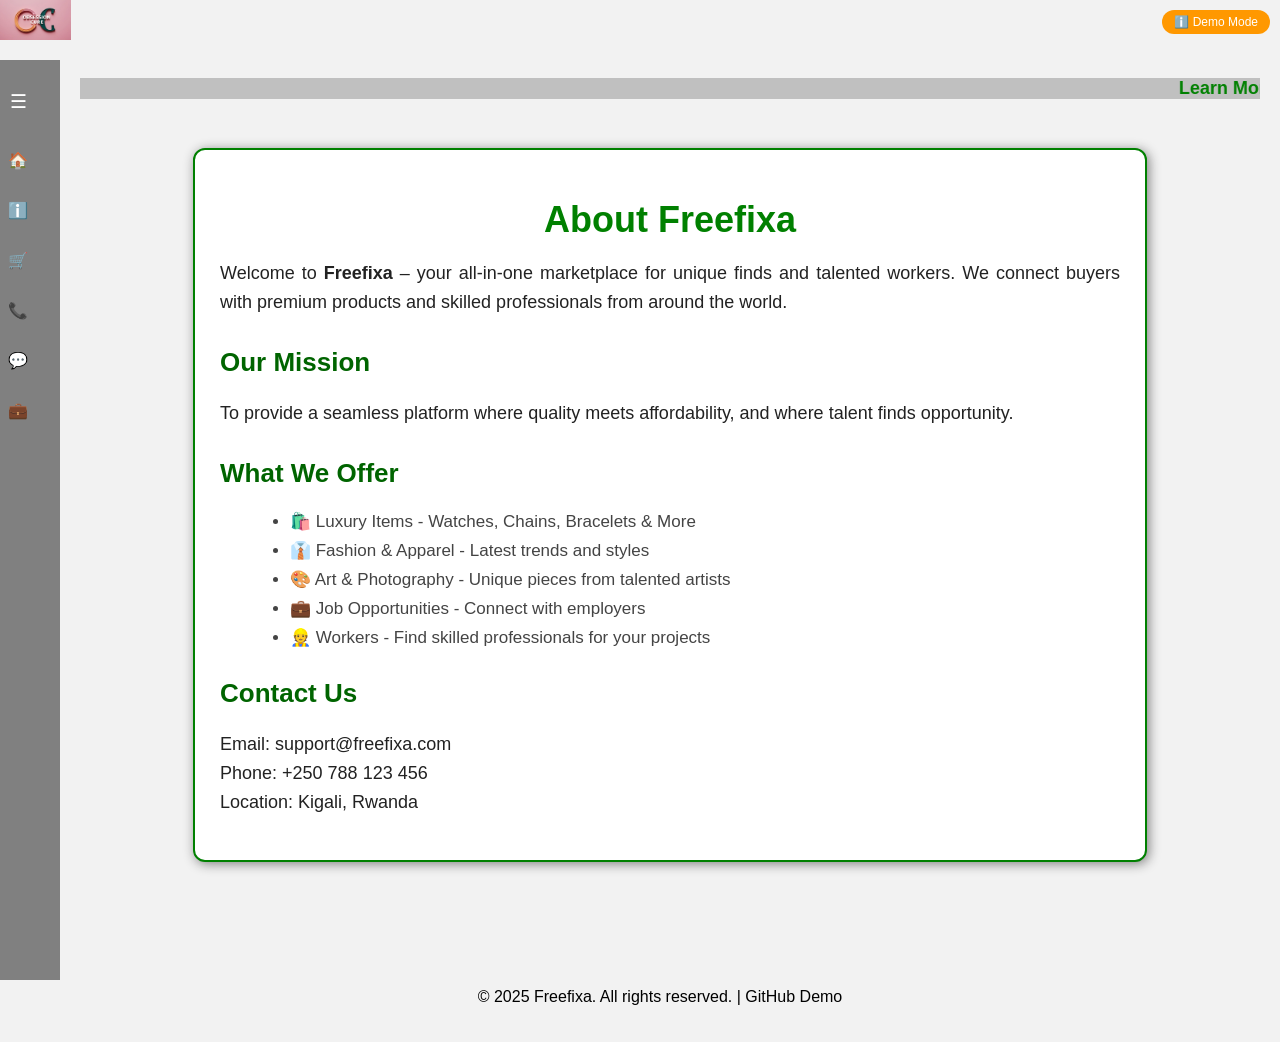
<file: about.html>
<!DOCTYPE html>
<html lang="en">
<head>
    <meta charset="UTF-8">
    <title>About - Freefixa</title>
    <link rel="stylesheet" href="new 1.css">
    <link rel="icon" href="gad.jpg">
    <style>
        .demo-badge {
            position: fixed;
            top: 10px;
            right: 10px;
            background: #ff9800;
            color: white;
            padding: 5px 12px;
            border-radius: 20px;
            font-size: 12px;
            z-index: 9999;
        }
        .about-container {
            margin: 30px auto;
            padding: 25px;
            max-width: 900px;
            border: 2px solid green;
            border-radius: 12px;
            background-color: #ffffff;
            box-shadow: 2px 2px 12px gray;
        }
        .about-container h1 {
            font-size: 36px;
            color: green;
            margin-bottom: 15px;
        }
        .about-container p {
            font-size: 18px;
            line-height: 1.6;
            color: #222;
            text-align: justify;
        }
        .about-container h2 {
            color: darkgreen;
            font-size: 26px;
            margin-top: 30px;
            text-align: left;
        }
        .about-container ul {
            text-align: left;
            margin-left: 30px;
            font-size: 17px;
            color: #444;
        }
        .about-container li {
            margin: 8px 0;
        }
    </style>
</head>
<body>

<div class="demo-badge">ℹ️ Demo Mode</div>

<div class="logo"><img src="logo.jpg"></div><br>

<!-- Sidebar -->
<input type="checkbox" id="menu-toggle">
<div class="sidebar">
    <label for="menu-toggle" class="menu-label">☰ <span class="label-text">Menu</span></label>
    <ul class="menu-items">
        <li><a href="index.html">🏠 <span class="label-text">Home</span></a></li>
        <li><a href="about.html">ℹ️ <span class="label-text">About</span></a></li>
        <li><a href="lux.html">🛒 <span class="label-text">Shop</span></a></li>
        <li><a href="contact.html">📞 <span class="label-text">Contact</span></a></li>
        <li><a href="feedback.html">💬 <span class="label-text">Feedback</span></a></li>
        <li><a href="jobs.html">💼 <span class="label-text">Jobs</span></a></li>
    </ul>
</div>

<div class="main-content">
    <marquee>Learn More About Freefixa - Your Trusted Marketplace</marquee>
    
    <div class="about-container">
        <h1>About Freefixa</h1>
        <p>Welcome to <strong>Freefixa</strong> – your all-in-one marketplace for unique finds and talented workers. We connect buyers with premium products and skilled professionals from around the world.</p>
        
        <h2>Our Mission</h2>
        <p>To provide a seamless platform where quality meets affordability, and where talent finds opportunity.</p>
        
        <h2>What We Offer</h2>
        <ul>
            <li>🛍️ Luxury Items - Watches, Chains, Bracelets & More</li>
            <li>👔 Fashion & Apparel - Latest trends and styles</li>
            <li>🎨 Art & Photography - Unique pieces from talented artists</li>
            <li>💼 Job Opportunities - Connect with employers</li>
            <li>👷 Workers - Find skilled professionals for your projects</li>
        </ul>
        
        <h2>Contact Us</h2>
        <p>Email: support@freefixa.com<br>Phone: +250 788 123 456<br>Location: Kigali, Rwanda</p>
    </div>
</div>

<footer>
    <p>&copy; 2025 Freefixa. All rights reserved. | GitHub Demo</p>
</footer>

</body>
</html>
</file>
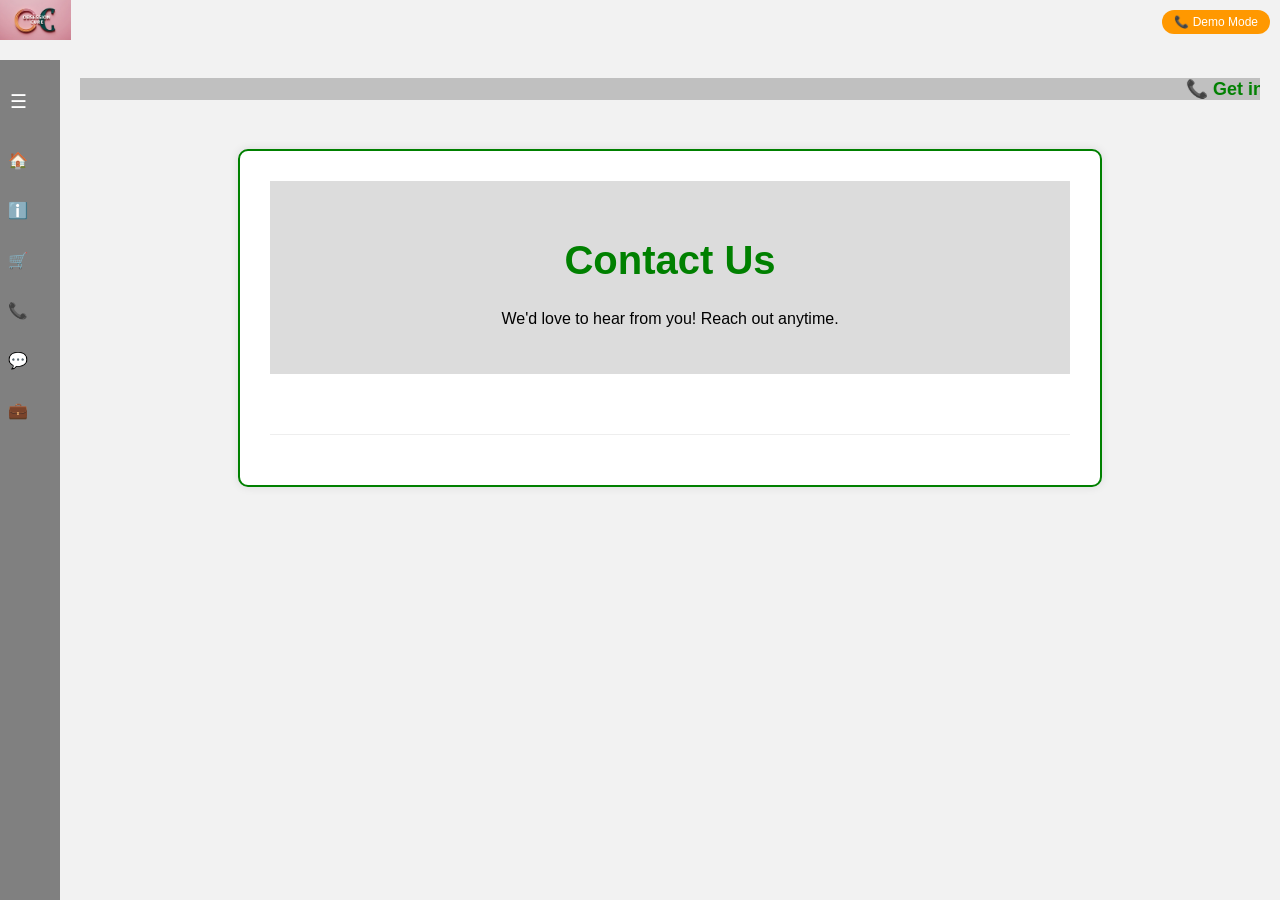
<file: contact.html>
<!DOCTYPE html>
<html lang="en">
<head>
    <meta charset="UTF-8">
    <title>Contact - Freefixa</title>
    <link rel="stylesheet" href="new 1.css">
    <link rel="icon" href="gad.jpg">
    <style>
        .demo-badge {
            position: fixed;
            top: 10px;
            right: 10px;
            background: #ff9800;
            color: white;
            padding: 5px 12px;
            border-radius: 20px;
            font-size: 12px;
            z-index: 9999;
        }
        .contact-details {
            max-width: 800px;
            margin: 30px auto;
            background-color: white;
            padding: 30px;
            border-radius: 10px;
            box-shadow: 0 0 10px rgba(0,0,0,0.1);
            border: 2px solid green;
        }
        .contact-item {
            margin-bottom: 20px;
            padding: 15px;
            border-bottom: 1px solid #eee;
        }
        .contact-item h3 {
            color: darkgreen;
            margin-bottom: 5px;
        }
        .contact-item p {
            font-size: 16px;
            margin: 0;
            color: #555;
        }
        .contact-header {
            text-align: center;
            margin-bottom: 30px;
        }
        .contact-header h1 {
            color: green;
            font-size: 2.5em;
        }
        .social-links a {
            display: inline-block;
            margin: 10px;
            padding: 10px 20px;
            background: green;
            color: white;
            text-decoration: none;
            border-radius: 5px;
        }
        .social-links a:hover {
            background: darkgreen;
        }
    </style>
</head>
<body>

<div class="demo-badge">📞 Demo Mode</div>

<div class="logo"><img src="logo.jpg"></div><br>

<!-- Sidebar -->
<input type="checkbox" id="menu-toggle">
<div class="sidebar">
    <label for="menu-toggle" class="menu-label">☰ <span class="label-text">Menu</span></label>
    <ul class="menu-items">
        <li><a href="index.html">🏠 <span class="label-text">Home</span></a></li>
        <li><a href="about.html">ℹ️ <span class="label-text">About</span></a></li>
        <li><a href="lux.html">🛒 <span class="label-text">Shop</span></a></li>
        <li><a href="contact.html">📞 <span class="label-text">Contact</span></a></li>
        <li><a href="feedback.html">💬 <span class="label-text">Feedback</span></a></li>
        <li><a href="jobs.html">💼 <span class="label-text">Jobs</span></a></li>
    </ul>
</div>

<div class="main-content">
    <marquee>📞 Get in Touch with Us - We're Here to Help!</marquee>
    
    <div class="contact-details">
        <div class="contact-header">
            <h1>Contact Us</h1>
            <p>We'd love to hear from you! Reach out anytime.</p>
        </div>
        
        <div class="contact-item">
</file>
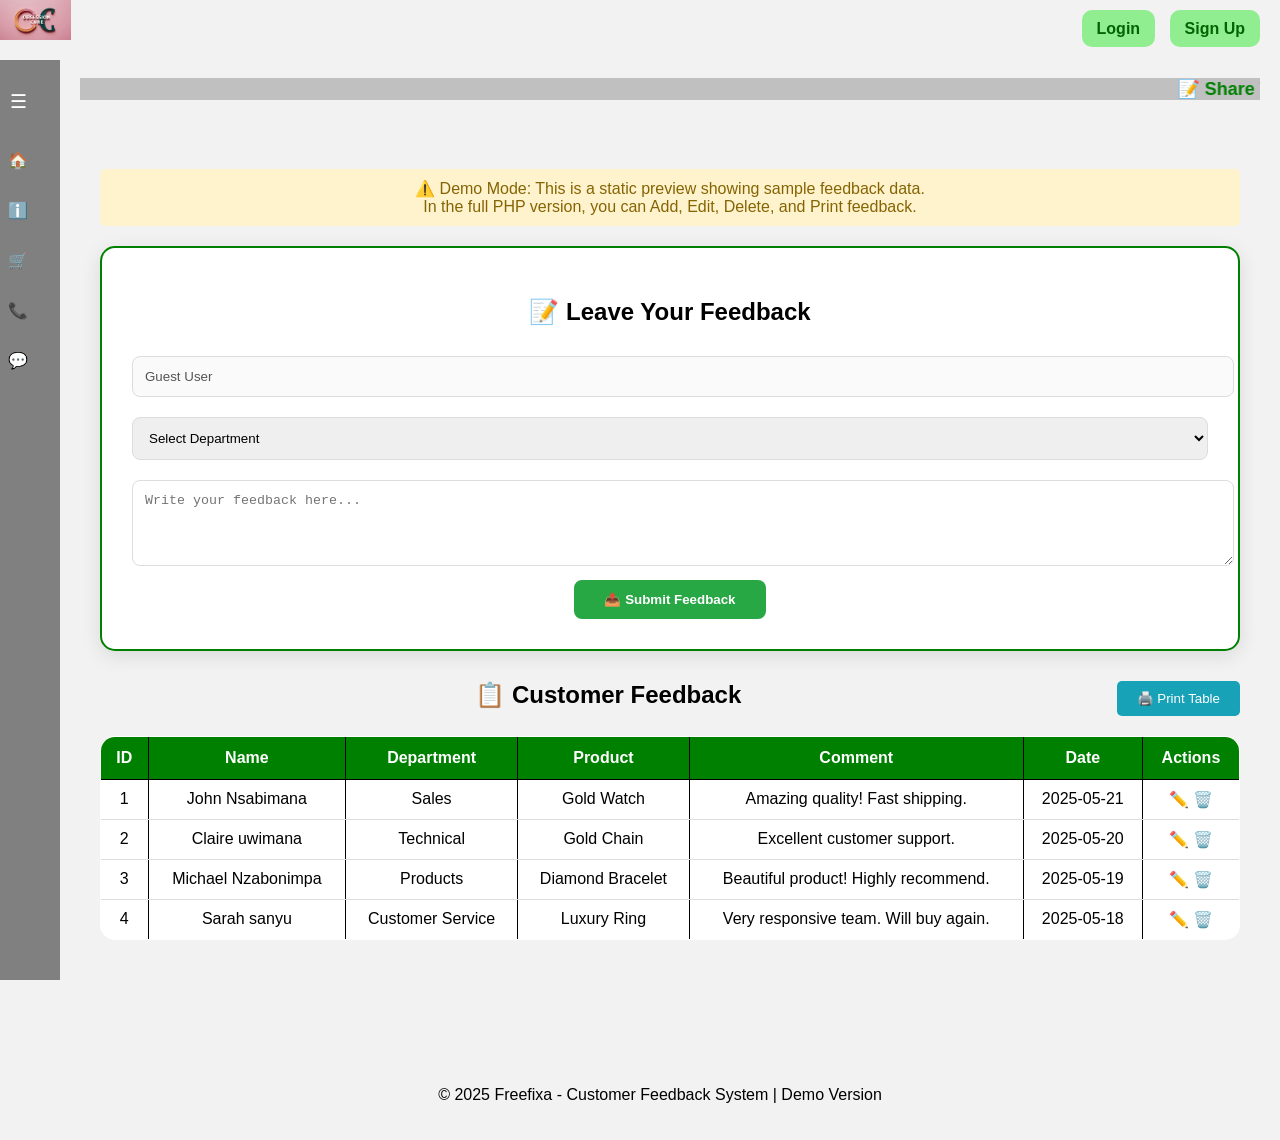
<file: feedback.html>
<!DOCTYPE html>
<html lang="en">
<head>
    <meta charset="UTF-8">
    <title>Feedback - Freefixa</title>
    <link rel="icon" href="gad.jpg">
    <link rel="stylesheet" href="new 1.css">
    <meta name="viewport" content="width=device-width, initial-scale=1.0">
    <style>
        .feedback-container { max-width: 1200px; margin: 30px auto; padding: 20px; }
        .form-box {
            background: white;
            padding: 30px;
            margin-bottom: 30px;
            border-radius: 15px;
            box-shadow: 0 5px 20px rgba(0,0,0,0.1);
            border: 2px solid green;
        }
        .form-box input, .form-box select, .form-box textarea {
            width: 100%;
            padding: 12px;
            margin: 10px 0;
            border: 1px solid #ddd;
            border-radius: 8px;
        }
        .form-box button {
            background: #28a745;
            color: white;
            padding: 12px 30px;
            border: none;
            border-radius: 8px;
            cursor: pointer;
            font-weight: bold;
        }
        table {
            width: 100%;
            border-collapse: collapse;
            background: white;
            border-radius: 15px;
            overflow: hidden;
        }
        th { background: green; color: white; padding: 12px; }
        td { padding: 10px; border-bottom: 1px solid #ddd; }
        .print-btn {
            background: #17a2b8;
            color: white;
            padding: 10px 20px;
            border: none;
            border-radius: 5px;
            cursor: pointer;
            margin-bottom: 20px;
            float: right;
        }
        .demo-note {
            background: #fff3cd;
            color: #856404;
            padding: 10px;
            border-radius: 5px;
            margin-bottom: 20px;
            text-align: center;
        }
        @media print {
            .form-box, .print-btn, .demo-note, .sidebar, marquee, footer, .auth-buttons { display: none; }
        }
    </style>
</head>
<body>

<div class="logo"><img src="logo.jpg" alt="Freefixa Logo"></div><br>


<!-- Sidebar -->
<input type="checkbox" id="menu-toggle">
<div class="sidebar">
    <label for="menu-toggle" class="menu-label">☰ <span class="label-text">Menu</span></label>
    <ul class="menu-items">
        <li><a href="index.html">🏠 <span class="label-text">Home</span></a></li>
        <li><a href="about.html">ℹ️ <span class="label-text">About</span></a></li>
        <li><a href="lux.html">🛒 <span class="label-text">Shop</span></a></li>
        <li><a href="contact.html">📞 <span class="label-text">Contact</span></a></li>
        <li><a href="feedback.html">💬 <span class="label-text">Feedback</span></a></li>
    </ul>
</div>

<div class="auth-buttons">
    <a href="login.html" class="btn">Login</a>
    <a href="signup.html" class="btn">Sign Up</a>
</div>

<div class="main-content">
    <marquee>📝 Share Your Feedback - We Value Your Opinion!</marquee>

    <div class="feedback-container">
        <div class="demo-note">
            ⚠️ Demo Mode: This is a static preview showing sample feedback data.<br>
            In the full PHP version, you can Add, Edit, Delete, and Print feedback.
        </div>
        
        <!-- Feedback Form -->
        <div class="form-box">
            <h2>📝 Leave Your Feedback</h2>
            <form onsubmit="alert('🎉 Thank you for your feedback! (Demo Mode)'); return false;">
                <input type="text" value="Guest User" disabled>
                <select required>
                    <option value="">Select Department</option>
                    <option value="Sales">🛒 Sales Department</option>
                    <option value="Technical">💻 Technical Support</option>
                    <option value="Customer Service">🤝 Customer Service</option>
                    <option value="Management">👔 Management</option>
                    <option value="Products">📦 Products Quality</option>
                </select>
                <textarea rows="4" placeholder="Write your feedback here..."></textarea>
                <button type="submit">📤 Submit Feedback</button>
            </form>
        </div>
        
        <!-- Print Button -->
        <button class="print-btn" onclick="window.print()">🖨️ Print Table</button>
        
        <!-- Feedback Table -->
        <h2>📋 Customer Feedback</h2>
        <table>
            <thead>
                <tr><th>ID</th><th>Name</th><th>Department</th><th>Product</th><th>Comment</th><th>Date</th><th>Actions</th></tr>
            </thead>
            <tbody>
                <tr><td>1</td><td>John Nsabimana</td><td>Sales</td><td>Gold Watch</td><td>Amazing quality! Fast shipping.</td><td>2025-05-21</td><td>✏️ 🗑️</td></tr>
                <tr><td>2</td><td>Claire uwimana</td><td>Technical</td><td>Gold Chain</td><td>Excellent customer support.</td><td>2025-05-20</td><td>✏️ 🗑️</td></tr>
                <tr><td>3</td><td>Michael Nzabonimpa</td><td>Products</td><td>Diamond Bracelet</td><td>Beautiful product! Highly recommend.</td><td>2025-05-19</td><td>✏️ 🗑️</td></tr>
                <tr><td>4</td><td>Sarah sanyu</td><td>Customer Service</td><td>Luxury Ring</td><td>Very responsive team. Will buy again.</td><td>2025-05-18</td><td>✏️ 🗑️</td></tr>
            </tbody>
        </table>
    </div>
</div>

<footer>
    <p>&copy; 2025 Freefixa - Customer Feedback System | Demo Version</p>
</footer>

</body>
</html>
</file>
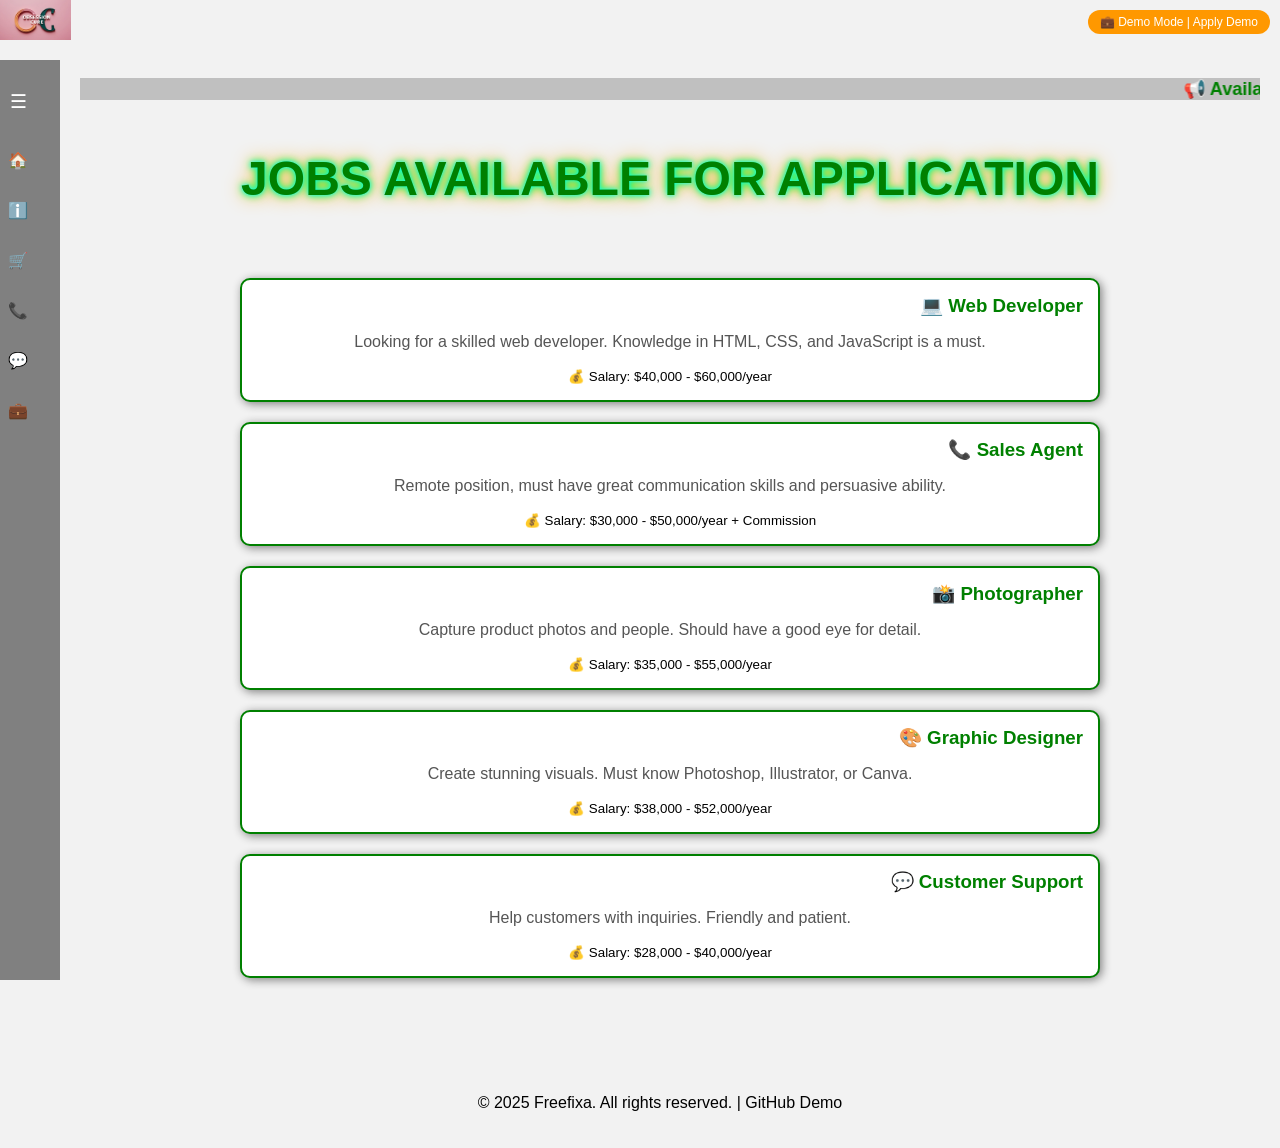
<file: jobs.html>
<!DOCTYPE html>
<html lang="en">
<head>
    <meta charset="UTF-8">
    <title>Jobs - Freefixa</title>
    <link rel="stylesheet" href="new 1.css">
    <link rel="icon" href="gad.jpg">
    <style>
        .demo-badge {
            position: fixed;
            top: 10px;
            right: 10px;
            background: #ff9800;
            color: white;
            padding: 5px 12px;
            border-radius: 20px;
            font-size: 12px;
            z-index: 9999;
        }
        .jobs-section {
            text-align: center;
            margin-top: 30px;
        }
        .job-card {
            border: 2px solid green;
            border-radius: 10px;
            padding: 15px;
            margin: 20px auto;
            width: 70%;
            background-color: white;
            box-shadow: 2px 2px 10px gray;
            cursor: pointer;
            transition: transform 0.2s;
        }
        .job-card:hover {
            transform: scale(1.02);
            background: #f9f9f9;
        }
        .job-card h3 {
            color: green;
            margin: 0 0 10px 0;
        }
        .job-card p {
            color: #555;
        }
        .modal {
            display: none;
            position: fixed;
            top: 50%;
            left: 50%;
            transform: translate(-50%, -50%);
            background: white;
            padding: 30px;
            border-radius: 15px;
            box-shadow: 0 0 20px rgba(0,0,0,0.3);
            z-index: 1000;
            width: 90%;
            max-width: 500px;
            border: 2px solid green;
        }
        .modal input, .modal textarea {
            width: 100%;
            padding: 10px;
            margin: 10px 0;
            border: 1px solid #ddd;
            border-radius: 5px;
        }
        .modal button {
            background: #28a745;
            color: white;
            padding: 10px 20px;
            border: none;
            border-radius: 5px;
            cursor: pointer;
        }
        .close {
            float: right;
            font-size: 28px;
            cursor: pointer;
            color: red;
        }
        .overlay {
            display: none;
            position: fixed;
            top: 0;
            left: 0;
            width: 100%;
            height: 100%;
            background: rgba(0,0,0,0.5);
            z-index: 999;
        }
        .success-msg {
            background: #d4edda;
            color: #155724;
            padding: 10px;
            border-radius: 5px;
            margin-bottom: 15px;
            display: none;
        }
    </style>
</head>
<body>

<div class="demo-badge">💼 Demo Mode | Apply Demo</div>

<div class="logo"><img src="logo.jpg"></div><br>

<!-- Sidebar -->
<input type="checkbox" id="menu-toggle">
<div class="sidebar">
    <label for="menu-toggle" class="menu-label">☰ <span class="label-text">Menu</span></label>
    <ul class="menu-items">
        <li><a href="index.html">🏠 <span class="label-text">Home</span></a></li>
        <li><a href="about.html">ℹ️ <span class="label-text">About</span></a></li>
        <li><a href="lux.html">🛒 <span class="label-text">Shop</span></a></li>
        <li><a href="contact.html">📞 <span class="label-text">Contact</span></a></li>
        <li><a href="feedback.html">💬 <span class="label-text">Feedback</span></a></li>
        <li><a href="jobs.html">💼 <span class="label-text">Jobs</span></a></li>
    </ul>
</div>

<div class="main-content">
    <marquee>📢 Available Jobs for You - Apply Now! 📢</marquee>
    
    <h1 class="cool-header">JOBS AVAILABLE FOR APPLICATION</h1>
    
    <div id="successMsg" class="success-msg"></div>
    
    <div class="jobs-section">
        <div class="job-card" onclick="openJobModal('Web Developer', '$40,000 - $60,000/year')">
            <h3>💻 Web Developer</h3>
            <p>Looking for a skilled web developer. Knowledge in HTML, CSS, and JavaScript is a must.</p>
            <small>💰 Salary: $40,000 - $60,000/year</small>
        </div>

        <div class="job-card" onclick="openJobModal('Sales Agent', '$30,000 - $50,000/year + Commission')">
            <h3>📞 Sales Agent</h3>
            <p>Remote position, must have great communication skills and persuasive ability.</p>
            <small>💰 Salary: $30,000 - $50,000/year + Commission</small>
        </div>

        <div class="job-card" onclick="openJobModal('Photographer', '$35,000 - $55,000/year')">
            <h3>📸 Photographer</h3>
            <p>Capture product photos and people. Should have a good eye for detail.</p>
            <small>💰 Salary: $35,000 - $55,000/year</small>
        </div>

        <div class="job-card" onclick="openJobModal('Graphic Designer', '$38,000 - $52,000/year')">
            <h3>🎨 Graphic Designer</h3>
            <p>Create stunning visuals. Must know Photoshop, Illustrator, or Canva.</p>
            <small>💰 Salary: $38,000 - $52,000/year</small>
        </div>

        <div class="job-card" onclick="openJobModal('Customer Support', '$28,000 - $40,000/year')">
            <h3>💬 Customer Support</h3>
            <p>Help customers with inquiries. Friendly and patient.</p>
            <small>💰 Salary: $28,000 - $40,000/year</small>
        </div>
    </div>
</div>

<!-- Modal -->
<div id="overlay" class="overlay" onclick="closeModal()"></div>
<div id="jobModal" class="modal">
    <span class="close" onclick="closeModal()">&times;</span>
    <h2 id="modalTitle">Apply for Job</h2>
    <p id="modalSalary"></p>
    <form id="jobForm">
        <input type="text" id="applicantName" placeholder="Full Name" required>
        <input type="email" id="applicantEmail" placeholder="Email" required>
        <input type="tel" id="applicantPhone" placeholder="Phone Number" required>
        <textarea id="applicantMessage" rows="4" placeholder="Why are you suitable for this job?" required></textarea>
        <button type="button" onclick="submitApplication()">Submit Application</button>
    </form>
</div>

<footer>
    <p>&copy; 2025 Freefixa. All rights reserved. | GitHub Demo</p>
</footer>

<script>
    let currentJob = '';
    
    function openJobModal(jobTitle, salary) {
        currentJob = jobTitle;
        document.getElementById('modalTitle').innerHTML = `Apply for ${jobTitle}`;
        document.getElementById('modalSalary').innerHTML = `<strong>💰 Salary:</strong> ${salary}`;
        document.getElementById('jobModal').style.display = 'block';
        document.getElementById('overlay').style.display = 'block';
    }
    
    function closeModal() {
        document.getElementById('jobModal').style.display = 'none';
        document.getElementById('overlay').style.display = 'none';
        document.getElementById('jobForm').reset();
    }
    
    function submitApplication() {
        let name = document.getElementById('applicantName').value;
        let email = document.getElementById('applicantEmail').value;
        let phone = document.getElementById('applicantPhone').value;
        let message = document.getElementById('applicantMessage').value;
        
        if(!name || !email || !phone || !message) {
            alert('Please fill all fields!');
            return;
        }
        
        let successMsg = document.getElementById('successMsg');
        successMsg.innerHTML = `✅ Application submitted successfully for ${currentJob}! We'll contact you soon.`;
        successMsg.style.display = 'block';
        
        closeModal();
        
        setTimeout(() => {
            successMsg.style.display = 'none';
        }, 5000);
    }
</script>

</body>
</html>
</file>
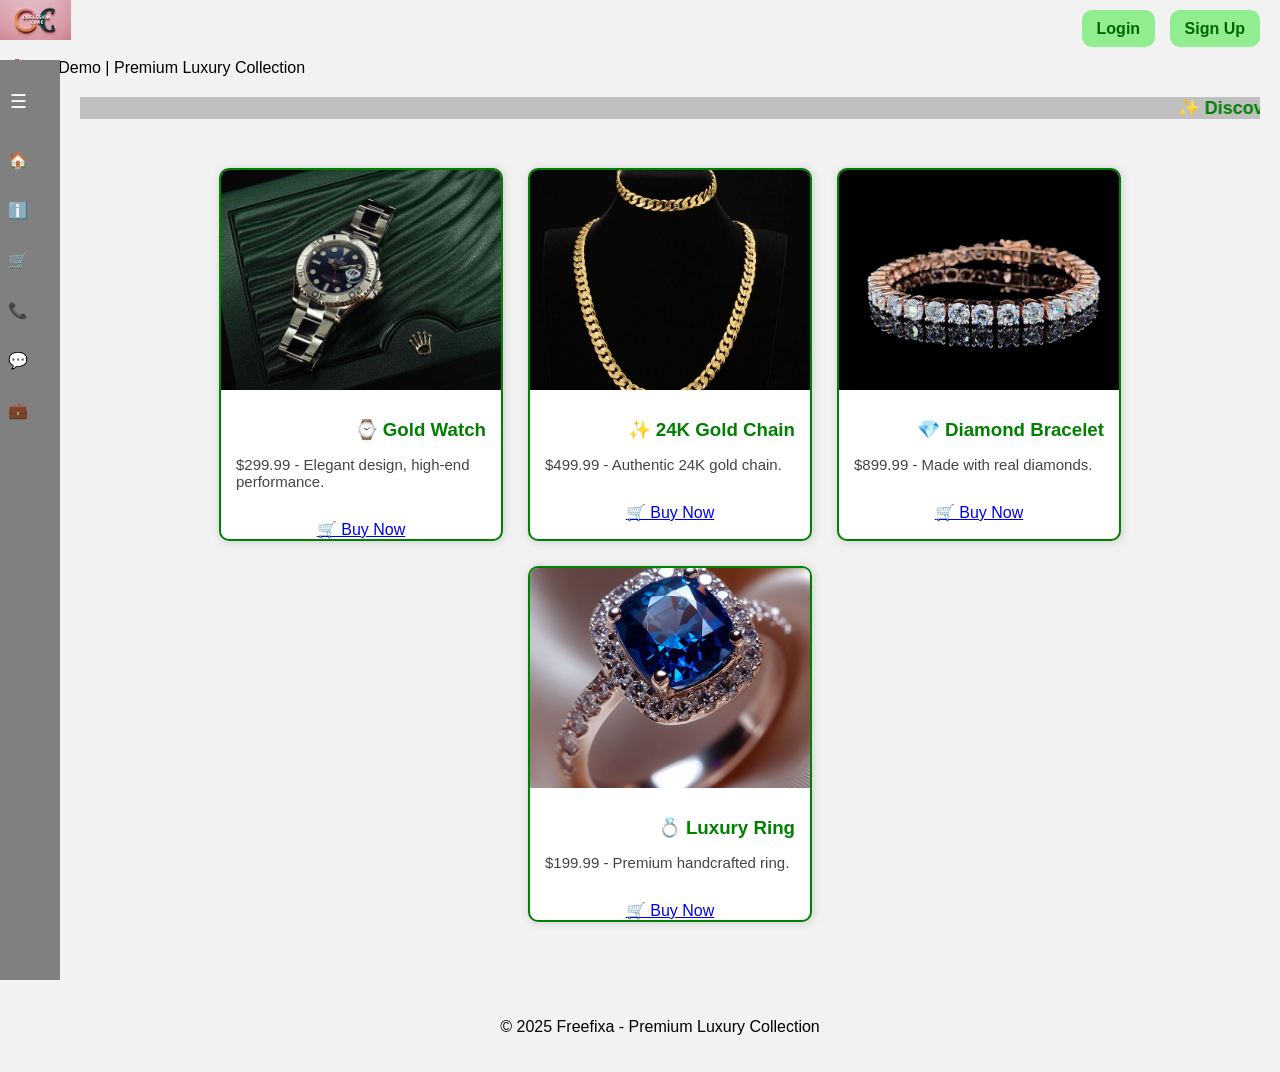
<file: lux.html>
<!DOCTYPE html>
<html lang="en">
<head>
    <meta charset="UTF-8">
    <title>Luxury Items - Freefixa</title>
    <link rel="icon" href="gad.jpg">
    <link rel="stylesheet" href="new 1.css">
    <meta name="viewport" content="width=device-width, initial-scale=1.0">
</head>
<body>

<div class="logo"><img src="logo.jpg" alt="Freefixa Logo"></div><br>

<div class="demo-banner">
    🚀 Live Demo | Premium Luxury Collection
</div>

<!-- Sidebar -->
<input type="checkbox" id="menu-toggle">
<div class="sidebar">
    <label for="menu-toggle" class="menu-label">☰ <span class="label-text">Menu</span></label>
    <ul class="menu-items">
        <li><a href="index.html">🏠 <span class="label-text">Home</span></a></li>
        <li><a href="about.html">ℹ️ <span class="label-text">About</span></a></li>
        <li><a href="lux.html">🛒 <span class="label-text">Shop</span></a></li>
        <li><a href="contact.html">📞 <span class="label-text">Contact</span></a></li>
        <li><a href="feedback.html">💬 <span class="label-text">Feedback</span></a></li>
        <li><a href="jobs.html">💼 <span class="label-text">Jobs</span></a></li>
    </ul>
</div>

<div class="auth-buttons">
    <a href="login.html" class="btn">Login</a>
    <a href="signup.html" class="btn">Sign Up</a>
</div>

<div class="main-content">
    <marquee>✨ Discover Timeless Elegance – Premium Watches, Chains & More at Freefixa ✨</marquee>

    <div class="luxury-container">
        <!-- Product 1 -->
        <div class="luxury-card">
            <img src="watch2.jpg" alt="Gold Watch">
            <div class="luxury-info">
                <h3>⌚ Gold Watch</h3>
                <p>$299.99 - Elegant design, high-end performance.</p>
            </div>
            <a href="purchase.html?product=Gold%20Watch" class="buy-button">🛒 Buy Now</a>
        </div>

        <!-- Product 2 -->
        <div class="luxury-card">
            <img src="gold.jpg" alt="Gold Chain">
            <div class="luxury-info">
                <h3>✨ 24K Gold Chain</h3>
                <p>$499.99 - Authentic 24K gold chain.</p>
            </div>
            <a href="purchase.html?product=24K%20Gold%20Chain" class="buy-button">🛒 Buy Now</a>
        </div>

        <!-- Product 3 -->
        <div class="luxury-card">
            <img src="brace.jpg" alt="Diamond Bracelet">
            <div class="luxury-info">
                <h3>💎 Diamond Bracelet</h3>
                <p>$899.99 - Made with real diamonds.</p>
            </div>
            <a href="purchase.html?product=Diamond%20Bracelet" class="buy-button">🛒 Buy Now</a>
        </div>

        <!-- Product 4 -->
        <div class="luxury-card">
            <img src="ring.jpg" alt="Luxury Ring">
            <div class="luxury-info">
                <h3>💍 Luxury Ring</h3>
                <p>$199.99 - Premium handcrafted ring.</p>
            </div>
            <a href="purchase.html?product=Luxury%20Ring" class="buy-button">🛒 Buy Now</a>
        </div>
    </div>
</div>

<footer>
    <p>&copy; 2025 Freefixa - Premium Luxury Collection</p>
</footer>

</body>
</html>
</file>
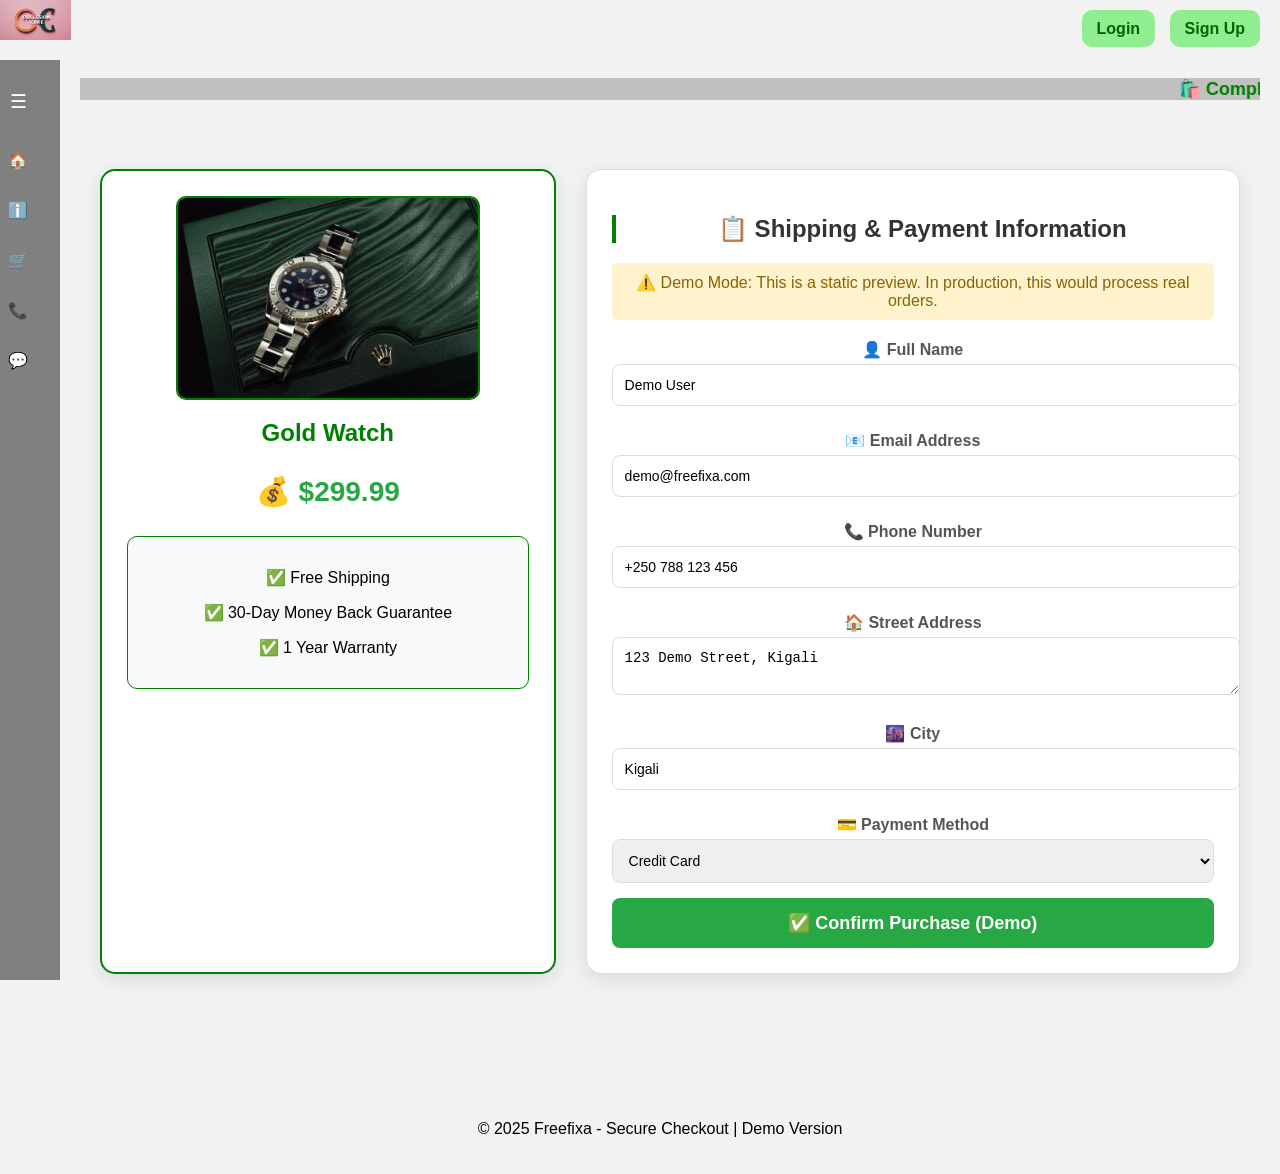
<file: purchase.html>
<!DOCTYPE html>
<html lang="en">
<head>
    <meta charset="UTF-8">
    <title>Checkout - Freefixa</title>
    <link rel="icon" href="gad.jpg">
    <link rel="stylesheet" href="new 1.css">
    <meta name="viewport" content="width=device-width, initial-scale=1.0">
    <style>
        .checkout-container {
            max-width: 1200px;
            margin: 30px auto;
            padding: 20px;
            display: flex;
            gap: 30px;
            flex-wrap: wrap;
        }
        .product-details {
            flex: 1;
            background: white;
            border-radius: 15px;
            padding: 25px;
            box-shadow: 0 5px 20px rgba(0,0,0,0.1);
            text-align: center;
            border: 2px solid green;
        }
        .product-details img {
            width: 100%;
            max-width: 300px;
            border-radius: 10px;
            border: 2px solid green;
        }
        .product-details h2 { color: green; margin: 15px 0; }
        .product-details .price { font-size: 28px; color: #28a745; font-weight: bold; }
        .order-form {
            flex: 1.5;
            background: white;
            border-radius: 15px;
            padding: 25px;
            box-shadow: 0 5px 20px rgba(0,0,0,0.1);
            border: 1px solid #ddd;
        }
        .order-form h2 {
            color: #333;
            margin-bottom: 20px;
            border-left: 4px solid green;
            padding-left: 15px;
        }
        .form-group { margin-bottom: 15px; }
        .form-group label { display: block; margin-bottom: 5px; font-weight: bold; color: #555; }
        .form-group input, .form-group select, .form-group textarea {
            width: 100%;
            padding: 12px;
            border: 1px solid #ddd;
            border-radius: 8px;
            font-size: 14px;
        }
        .btn-purchase {
            background: #28a745;
            color: white;
            padding: 14px;
            border: none;
            border-radius: 8px;
            cursor: pointer;
            width: 100%;
            font-weight: bold;
            font-size: 18px;
        }
        .btn-purchase:hover { background: darkgreen; }
        .order-summary {
            background: #f8f9fa;
            padding: 15px;
            border-radius: 10px;
            margin: 20px 0;
            border: 1px solid green;
        }
        .demo-note {
            background: #fff3cd;
            color: #856404;
            padding: 10px;
            border-radius: 5px;
            margin-bottom: 20px;
            text-align: center;
        }
        @media (max-width: 768px) {
            .checkout-container { flex-direction: column; }
        }
		
    </style>
</head>
<body>

<div class="logo"><img src="logo.jpg" alt="Freefixa Logo"></div><br>


<!-- Sidebar -->
<input type="checkbox" id="menu-toggle">
<div class="sidebar">
    <label for="menu-toggle" class="menu-label">☰ <span class="label-text">Menu</span></label>
    <ul class="menu-items">
        <li><a href="index.html">🏠 <span class="label-text">Home</span></a></li>
        <li><a href="about.html">ℹ️ <span class="label-text">About</span></a></li>
        <li><a href="lux.html">🛒 <span class="label-text">Shop</span></a></li>
        <li><a href="contact.html">📞 <span class="label-text">Contact</span></a></li>
        <li><a href="feedback.html">💬 <span class="label-text">Feedback</span></a></li>
    </ul>
</div>

<div class="auth-buttons">
    <a href="login.html" class="btn">Login</a>
    <a href="signup.html" class="btn">Sign Up</a>
</div>

<div class="main-content">
    <marquee>🛍️ Complete Your Purchase - Secure Checkout 🛍️</marquee>

    <div class="checkout-container">
        <div class="product-details">
            <img src="watch2.jpg" alt="Product">
            <h2>Gold Watch</h2>
            <p class="price">💰 $299.99</p>
            <div class="order-summary">
                <p>✅ Free Shipping</p>
                <p>✅ 30-Day Money Back Guarantee</p>
                <p>✅ 1 Year Warranty</p>
            </div>
        </div>
        
        <div class="order-form">
            <h2>📋 Shipping & Payment Information</h2>
            <div class="demo-note">
                ⚠️ Demo Mode: This is a static preview. In production, this would process real orders.
            </div>
            <form onsubmit="alert('🎉 Demo Order Placed! Thank you for shopping at Freefixa.\n\nNote: This is a static demo. For real purchases, please contact us directly.'); return false;">
                <div class="form-group">
                    <label>👤 Full Name</label>
                    <input type="text" value="Demo User" required>
                </div>
                <div class="form-group">
                    <label>📧 Email Address</label>
                    <input type="email" value="demo@freefixa.com" required>
                </div>
                <div class="form-group">
                    <label>📞 Phone Number</label>
                    <input type="tel" value="+250 788 123 456" required>
                </div>
                <div class="form-group">
                    <label>🏠 Street Address</label>
                    <textarea rows="2">123 Demo Street, Kigali</textarea>
                </div>
                <div class="form-group">
                    <label>🌆 City</label>
                    <input type="text" value="Kigali" required>
                </div>
                <div class="form-group">
                    <label>💳 Payment Method</label>
                    <select>
                        <option>Credit Card</option>
                        <option>Mobile Money</option>
                        <option>Bank Transfer</option>
                        <option>Cash on Delivery</option>
                    </select>
                </div>
                <button type="submit" class="btn-purchase">✅ Confirm Purchase (Demo)</button>
            </form>
        </div>
    </div>
</div>

<footer>
    <p>&copy; 2025 Freefixa - Secure Checkout | Demo Version</p>
</footer>

</body>
</html>
</file>
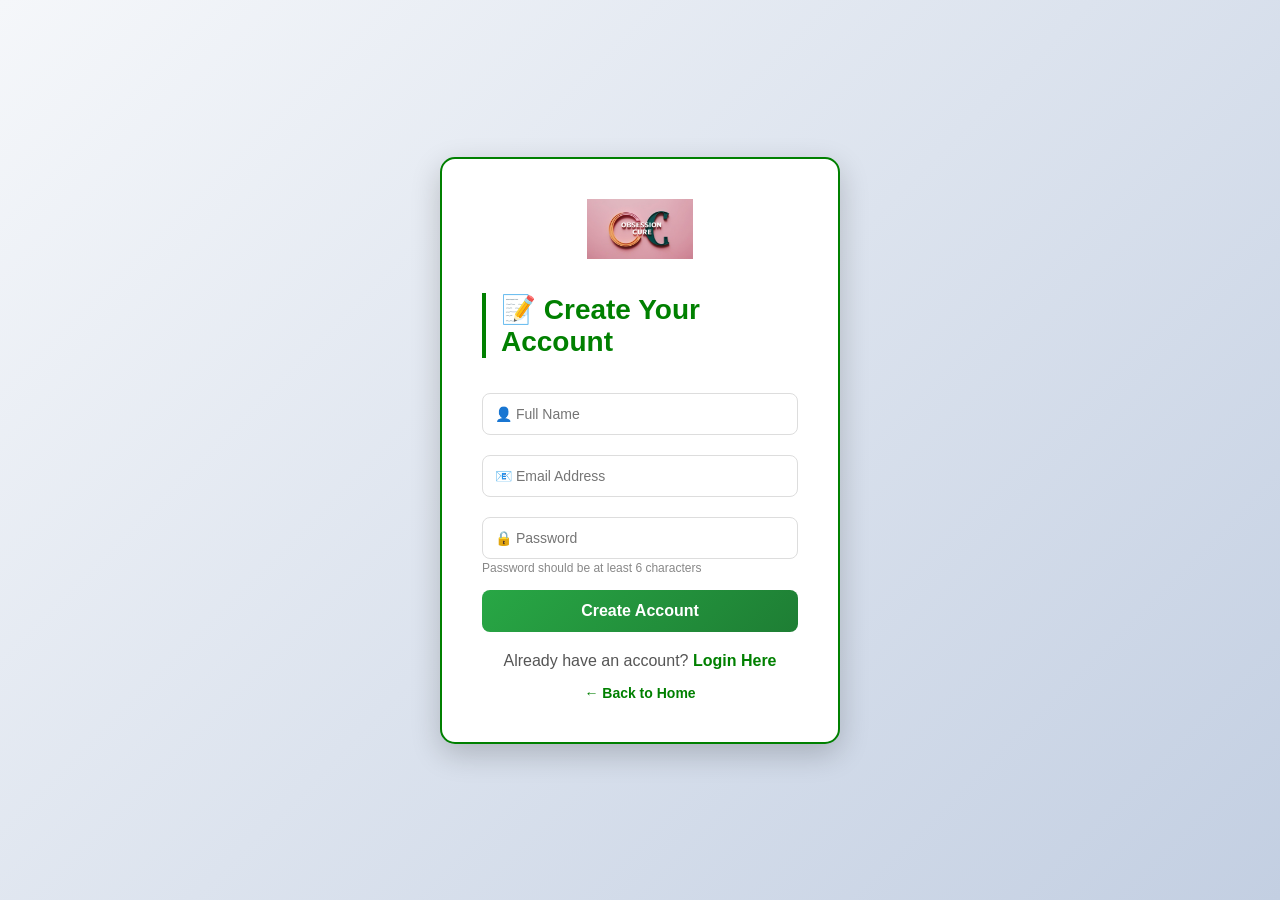
<file: signup.html>
<!DOCTYPE html>
<html>
<head>
    <title>Sign Up - Freefixa</title>
    <link rel="stylesheet" href="new 1.css">
    <style>
        /* Additional matching CSS for signup page */
        * {
            margin: 0;
            padding: 0;
            box-sizing: border-box;
        }
        
        body {
            margin: 0;
            font-family: Arial, sans-serif;
            background: linear-gradient(135deg, #f5f7fa 0%, #c3cfe2 100%);
            min-height: 100vh;
            display: flex;
            justify-content: center;
            align-items: center;
        }
        
        /* Signup Form Box - Matches your theme */
        .form-box {
            background: white;
            padding: 40px;
            width: 400px;
            max-width: 90%;
            margin: auto;
            border-radius: 15px;
            text-align: center;
            box-shadow: 0 10px 30px rgba(0,0,0,0.2);
            border: 2px solid green;
            animation: fadeIn 0.5s ease;
        }
        
        @keyframes fadeIn {
            from {
                opacity: 0;
                transform: translateY(-30px);
            }
            to {
                opacity: 1;
                transform: translateY(0);
            }
        }
        
        .form-box h2 {
            color: green;
            margin-bottom: 25px;
            font-size: 28px;
            border-left: 4px solid green;
            padding-left: 15px;
            text-align: left;
        }
        
        .form-box input {
            width: 100%;
            padding: 12px;
            margin: 10px 0;
            border: 1px solid #ddd;
            border-radius: 8px;
            font-size: 14px;
            transition: 0.3s;
            box-sizing: border-box;
        }
        
        .form-box input:focus {
            outline: none;
            border-color: green;
            box-shadow: 0 0 5px rgba(0,128,0,0.3);
        }
        
        .form-box button {
            background: linear-gradient(135deg, #28a745 0%, #1e7e34 100%);
            color: white;
            padding: 12px 30px;
            border: none;
            border-radius: 8px;
            cursor: pointer;
            font-size: 16px;
            font-weight: bold;
            width: 100%;
            margin-top: 10px;
            transition: 0.3s;
        }
        
        .form-box button:hover {
            background-color: darkgreen;
            transform: translateY(-2px);
            box-shadow: 0 5px 15px rgba(40,167,69,0.4);
        }
        
        .form-box p {
            margin-top: 20px;
            color: #555;
        }
        
        .form-box a {
            color: green;
            text-decoration: none;
            font-weight: bold;
        }
        
        .form-box a:hover {
            text-decoration: underline;
            color: darkgreen;
        }
        
        .error-text {
            background: #f8d7da;
            color: #721c24;
            padding: 10px;
            border-radius: 5px;
            margin-bottom: 15px;
            border-left: 3px solid #dc3545;
            text-align: center;
        }
        
        .success-text {
            background: #d4edda;
            color: #155724;
            padding: 10px;
            border-radius: 5px;
            margin-bottom: 15px;
            border-left: 3px solid #28a745;
            text-align: center;
        }
        
        /* Logo styling */
        .logo-container {
            text-align: center;
            margin-bottom: 20px;
        }
        
        .logo-container img {
            height: 60px;
            margin-bottom: 10px;
        }
        
        /* Back to home link */
        .back-home {
            display: inline-block;
            margin-top: 15px;
            color: #666;
            text-decoration: none;
            font-size: 14px;
        }
        
        .back-home:hover {
            color: green;
        }
        
        /* Password hint */
        .password-hint {
            font-size: 12px;
            color: #888;
            text-align: left;
            margin-top: -8px;
            margin-bottom: 5px;
        }
        
        /* Responsive */
        @media (max-width: 480px) {
            .form-box {
                padding: 25px;
            }
            .form-box h2 {
                font-size: 24px;
            }
        }
    </style>
</head>
<body>
    <div class="form-box">
        <div class="logo-container">
            <img src="logo.jpg" alt="Freefixa Logo">
        </div>
        
        <h2>📝 Create Your Account</h2>

      

        <form method="POST">
            <input type="text" name="fullname" placeholder="👤 Full Name" required>
            <input type="email" name="email" placeholder="📧 Email Address" required>
            <input type="password" name="password" placeholder="🔒 Password" required>
            <div class="password-hint">Password should be at least 6 characters</div>
            <button type="submit" name="signup">Create Account</button>
        </form>

        <p>Already have an account? <a href="login.html">Login Here</a></p>
        <a href="index.html" class="back-home">← Back to Home</a>
    </div>
</body>
</html>
</file>
<file: new 1.css>
marquee{
	color:gold;
	font-weight:bold;
	font-family: Arial, sans-serif; 
      font-size: 20px; 
	  background-color:silver;
}
.featured-items {
  display: flex;
  gap: 20px; /* spacing between images */
  justify-content: flex-start; /* aligns items in a row */
  flex-wrap: wrap; /* optional: allows wrapping on smaller screens */
  margin-top: 20px;
}
.auth-buttons {
    position: absolute;
    top: 20px;
    right: 20px;
}

.btn {
    background-color: lightgreen;
    color: darkgreen;
    padding: 10px 15px;
    text-decoration: none;
    margin-left: 10px;
    border-radius: 10px;
    font-weight: bold;
}

.btn:hover {
    background-color: gray;
}

.image-container {
  position: relative;
  width: 250px;
  height: 250px;
  border: 4px solid green;
  border-radius: 10px;
  overflow: hidden;
}

.image-container img {
  width: 100%;
  height: 100%;
  object-fit: cover;
  display: block;
}

.overlay {
  position: absolute;
  top: 0;
  left: 0;
  width: 100%;
  height: 100%;
  color: white;
  background: rgba(0, 0, 0, 0.4);
  display: flex;
  align-items: center;
  justify-content: center;
  font-size: 18px;
  opacity: 0;
  transition: 0.3s;
}

.image-container:hover .overlay {
  opacity: 1;
}
.featured-items {
      display: flex;
      gap: 20px; /* spacing between images */
      justify-content: CENTER; /* centers the image group */
      margin-top: 30px;
    }
PRE{
	text-align:center;
	color:indigo;
}
h1{
	text-align:center;
	
}
 body {
 
      margin: 0;
      font-family: Arial, sans-serif;
	  background-repeat:no repeat;
	 
    }

    .header-container {
      text-align: center;
      padding: 50px 20px;
    }

    .cool-header {
      font-size: 3em;
      font-weight: bold;
      display: inline-block;
      background: linear-gradient(90deg, deepskyblue, limegreen, orange);
      -webkit-background-clip: text;
    
      text-shadow:
        0 0 5px cyan,
        0 0 10px lime,
        0 0 20px orange;
      position: relative;
      padding-bottom: 10px;
    }

    .cool-header::after {
      content: '';
      position: absolute;
      left: 0;
      bottom: 0;
      height: 4px;
      width: 0;
      background-color: orange;
      transition: width 0.4s ease;
    }

    .cool-header:hover::after {
      width: 100%;
    }
	 nav {
    
      padding: 15px;
      display: flex;
      justify-content: space-between;
      align-items: center;
    }

    nav .logo {
      font-size: 1.5em;
      color: white;
      font-weight: bold;
    }

    nav ul {
      
      display: flex;
      gap: 20px;
      margin: 0;
      padding: 0;
    }

    nav ul li {
      display: inline;
    }

    nav ul li a {
      color: black;
	  background-color:pink;
      text-decoration: none;
      font-weight: bold;
	  font-size:20px;
	  border: 2px solid pink;
      border-radius: 5px;
     

    }

    nav ul li a:hover {
      text-decoration: underline;
       border: 5px solid purple;
      
      color: steelblue;
   }
   #o{
     background-color: lightyellow; /* or any named color */
     padding: 15px;
     border: 1px solid gray;
     color: black; /* set the text color */
     font-family: monospace;
     white-space: pre-wrap; /* allows wrapping if needed */
      border-radius: 5px;
	 width: 60%;             /* or use px like 400px */
     margin: 20px auto;      /* center it horizontally */
      box-sizing: border-box;
   }
   footer {
     
      color: black;
      text-align: center;
      padding: 20px;
      position: relative;
      bottom: 0;
      width: 100%;
   }
   .logo img {
  height: 40px;         /* Adjust size as needed */
  display: block;       /* Remove extra space under image */
  margin: 0;            /* Remove default margin */
}.sidebar {
      position: fixed;
      top: 0;
      left: 0;
      height: 100vh;
      width: 60px; /* icon-only width */
      background-color: transparent;
      overflow-x: hidden;
      transition: width 0.10s ease, background-color 0.3s ease;
      padding-top: 20px;
    }

    /* Hidden checkbox to toggle menu */
    #menu-toggle {
      display: none;
    }

    /* Sidebar container */
    .sidebar {
      position: fixed;
      top: 0;
      left: 0;
      height: 100vh;
      width: 60px;
      background-color: grey;
      overflow-x: hidden;
      transition: width 0.3s ease;
      padding-top: 20px;
	  margin-top:60px;
    }

    /* Expand sidebar when menu is checked */
    #menu-toggle:checked ~ .sidebar {
      width: 200px;
    }

    /* Label for toggle */
    .menu-label {
      display: flex;
      align-items: center;
      color: white;
      cursor: pointer;
      padding: 10px;
      font-size: 1.2em;
      gap: 10px;
      white-space: nowrap;
    }

    /* Nav list */
    .menu-items {
      list-style: none;
      padding: 0;
      margin: 20px 0 0 0;
    }

    .menu-items li {
      margin: 15px 0;
    }

    .menu-items li a {
      display: flex;
      align-items: center;
      gap: 10px;
      text-decoration: none;
      color: white;
      padding: 8px;
      transition: background 0.3s ease;
      white-space: nowrap;
    }

    .menu-items li a:hover {
      background-color: white;
      color: steelblue;
      border-radius: 4px;
    }

    /* Hide label text unless expanded */
    .sidebar span.label-text {
      display: none;
    }

    #menu-toggle:checked ~ .sidebar span.label-text {
      display: inline;
    }

    /* Main content area */
    .main-content {
      margin-left: 60px;
      padding: 20px;
      transition: margin-left 0.3s ease;
    }

    /* Push content when sidebar is expanded */
    #menu-toggle:checked ~ .main-content {
      margin-left: 200px;
    }
    }
	h2{
		margin-left:100px;
	}
	#og{
		width:100px;
		height:150px;
	}
	#og {
    width: 400px;
    height: 500px; 
	border:15px solid black;
	border-radius:20px;

}
#body{
	background-color:lightgrey;
	
}
#div{
	
	margin-right: 0.5em;
	margin-bottom: 0.5em;
}
#footer{
	text-align:center;
}

 table {
    border: 1px solid black; 
	border-collapse:collapse;
	margin-left:auto;
	margin-right:auto;
  }
  th, td {
    border: 1px solid black; /* Adds a 1-pixel solid black border to table headers and data cells */
  }
  h3{
	  text-align:right;
  }
  #a {
  color: blue; /* Default link color */
  text-decoration: none; 
  border: 1px solid black; 
  padding: 5px 10px; 
  transition: border 0.3s ease, background-color 0.3s ease;
}

 #a:hover {
  border: 1px solid red; 
  background-color: yellow; 
  color: black; 
}.profile-container {
  display: flex;
  align-items: flex-start; /* Align text to the top of the image */
  gap: 20px; /* Space between image and text */
  margin: 20px;
}

.profile-image {
  max-width: 100px;
  border-radius: 10px;
}

.profile-text {
  max-width: 600px;
}
.jobs-section {
      text-align: center;
      margin-top: 30px;
    }

    .job-card {
      border: 2px solid green;
      border-radius: 10px;
      padding: 15px;
      margin: 20px auto;
      width: 60%;
      background-color: white;
      box-shadow: 2px 2px 10px gray;
    }

    .job-card a {
      text-decoration: none;
      color: black;
      display: block;
    }

    .form-section {
      display: none;
      border: 2px solid green;
      border-radius: 10px;
      background-color: #f9f9f9;
      width: 60%;
      margin: 10px auto;
      padding: 20px;
    }

    /* Show form when target is active */
    .form-section:target {
      display: block;
    }

    form input, form textarea {
      width: 100%;
      margin-bottom: 10px;
      padding: 10px;
      border-radius: 5px;
      border: 1px solid #ccc;
    }

    form button {
      padding: 10px 15px;
      background-color: green;
      color: white;
      border: none;
      border-radius: 5px;
      cursor: pointer;
    }

    form button:hover {
      background-color: darkgreen;
    }

    .close-link {
      float: right;
      color: red;
      text-decoration: none;
      font-size: 18px;
    }

    .cool-header {
      color: green;
    }
	 .main-content {
      padding: 20px;
      text-align: center;
    }

    .about-container {
      margin: 30px auto;
      padding: 25px;
      max-width: 900px;
      border: 2px solid green;
      border-radius: 12px;
      background-color: #ffffff;
      box-shadow: 2px 2px 12px gray;
    }

    .about-container h1 {
      font-size: 36px;
      color: green;
      margin-bottom: 15px;
    }

    .about-container p {
      font-size: 18px;
      line-height: 1.6;
      color: #222;
      text-align: justify;
    }

    .about-container h2 {
      color: darkgreen;
      font-size: 26px;
      margin-top: 30px;
      text-align: left;
    }

    .about-container ul {
      text-align: left;
      margin-left: 30px;
      font-size: 17px;
      color: #444;
    }

    .about-container li {
      margin: 8px 0;
    }

    marquee {
      font-weight: bold;
      color: green;
      font-size: 18px;
      margin-bottom: 15px;
    }
	 .main-content {
      padding: 20px;
      text-align: center;
    }

    .luxury-container {
      display: flex;
      flex-wrap: wrap;
      justify-content: center;
      gap: 25px;
      margin-top: 30px;
    }

    .luxury-card {
      width: 280px;
      border: 2px solid green;
      border-radius: 10px;
      overflow: hidden;
      background-color: #fff;
      box-shadow: 1px 1px 10px #ccc;
      transition: transform 0.2s ease;
    }

    .luxury-card:hover {
      transform: scale(1.03);
    }

    .luxury-card img {
      width: 100%;
      height: 220px;
      object-fit: cover;
      background-color: #eee;
    }

    .luxury-info {
      padding: 15px;
      text-align: left;
    }

    .luxury-info h3 {
      color: green;
      margin: 10px 0 5px;
    }

    .luxury-info p {
      font-size: 15px;
      color: #444;
    }

    marquee {
      font-weight: bold;
      color: green;
      font-size: 18px;
      margin-bottom: 15px;
    }
	    body {
      font-family: Arial, sans-serif;
      margin: 0;
      background-color: #f2f2f2;
    }

    .main-content {
      margin-left: 60px;
      padding: 20px;
    }

    .contact-header {
      text-align: center;
      background-color: #dcdcdc;
      padding: 30px 0;
    }

    .contact-header h1 {
      font-size: 2.5em;
      color: darkblue;
    }

    .contact-details {
      max-width: 800px;
      margin: 30px auto;
      background-color: white;
      padding: 30px;
      border-radius: 10px;
      box-shadow: 0 0 10px rgba(0,0,0,0.1);
    }

    .contact-item {
      margin-bottom: 20px;
    }

    .contact-item h3 {
      color: darkgreen;
      margin-bottom: 5px;
    }

    .contact-item p {
      font-size: 16px;
      margin: 0;
    }

    footer {
      text-align: center;
      padding: 20px;
      color: #000;
      margin-top: 40px;
    }
..form-box{
  background-color:white;
  padding:20px;
  width:300px;
  margin:auto;
  border-radius:15px;
  text-align:center;
}

.form-box input, .form-box select{
  width:90%;
  padding:10px;
  border-radius:8px;
  border:1px solid black;
}

.form-box button{
  background-color:black;
  color:white;
  padding:10px;
  border:none;
  border-radius:10px;
  cursor:pointer;
}

.form-box button:hover{
  background-color:gray;
}
</file>
